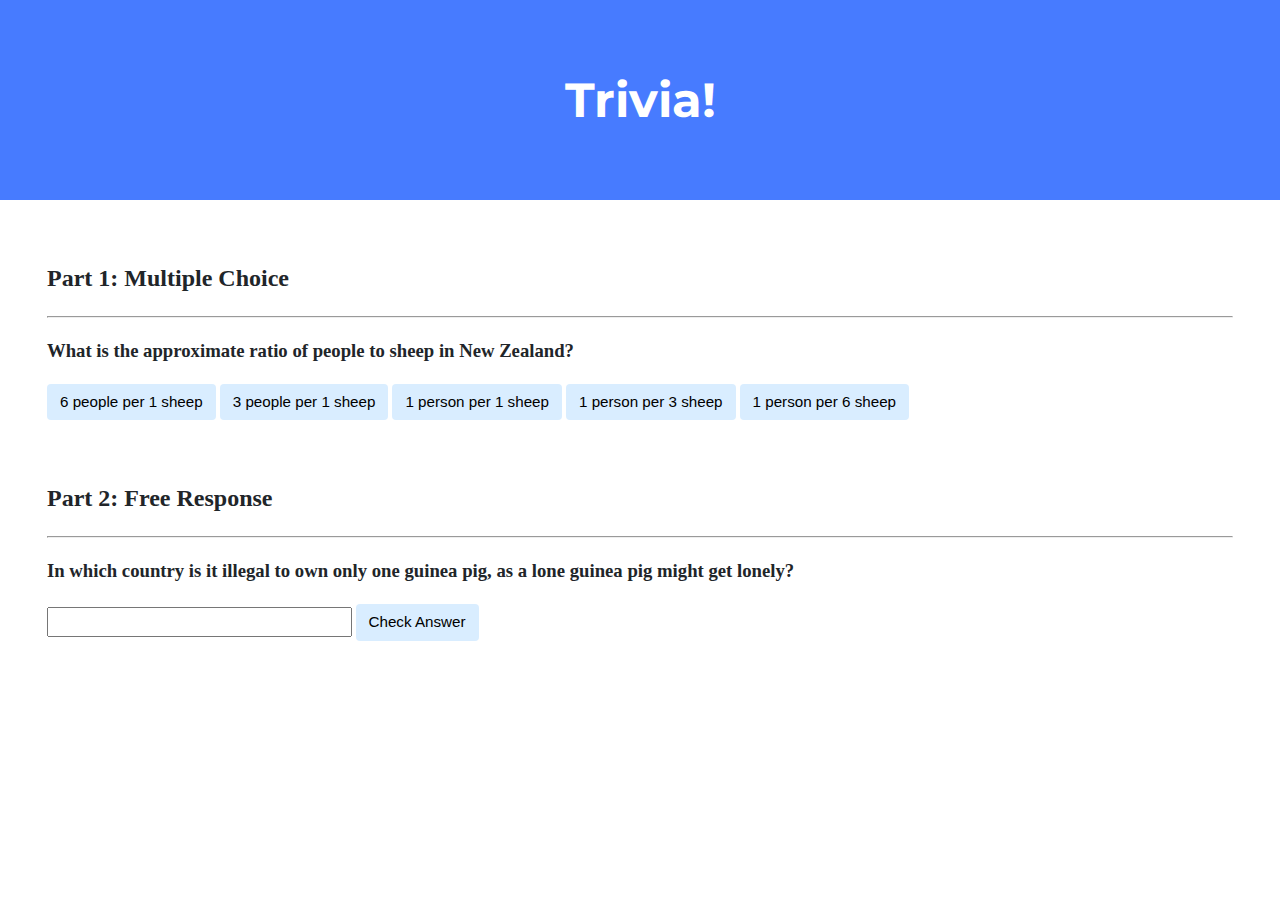
<file: 23 lab 8/01 trivia/index.html>
<!DOCTYPE html>

<html lang="en">
    <head>
        <link href="https://fonts.googleapis.com/css2?family=Montserrat:wght@500&display=swap" rel="stylesheet">
        <link href="styles.css" rel="stylesheet">
        <title>Trivia!</title>
        <script>
            // TODO: Add code to check answers to questions
            document.addEventListener('DOMContentLoaded', function()
            {
                let correct = document.querySelector('.correct');
                correct.addEventListener('click', function()
                {
                    correct.style.backgroundColor = 'green';
                    document.querySelector('#feedback1').innerHTML = 'Correct!';
                });

                let incorrects = document.querySelectorAll('.incorrect');
                for (let i = 0; i < incorrects.length; i++)
                {
                    incorrects[i].addEventListener('click', function()
                    {
                        incorrects[i].style.backgroundColor = 'red';
                        document.querySelector('#feedback1').innerHTML = 'Incorrect';
                    });
                }

                document.querySelector('#check').addEventListener('click', function ()
                {
                    let input = document.querySelector('input');
                    if (input.value === 'Switzerland')
                    {
                        input.style.backgroundColor = 'green';
                        document.querySelector('#feedback2').innerHTML = 'Correct!';
                    }
                    else
                    {
                        input.style.backgroundColor = 'red';
                        document.querySelector('#feedback2').innerHTML = 'Incorrect';
                    }
                });
            });
        </script>
    </head>
    <body>
        <div class="header">
            <h1>Trivia!</h1>
        </div>

        <div class="container">
            <div class="section">
                <h2>Part 1: Multiple Choice </h2>
                <hr>

                <!-- TODO: Add multiple choice question here -->
                <h3>What is the approximate ratio of people to sheep in New Zealand?</h3>

                <button class="incorrect">6 people per 1 sheep</button>
                <button class="incorrect">3 people per 1 sheep</button>
                <button class="incorrect">1 person per 1 sheep</button>
                <button class="incorrect">1 person per 3 sheep</button>
                <button class="correct">1 person per 6 sheep</button>

                <p id="feedback1"></p>
            </div>

            <div class="section">
                <h2>Part 2: Free Response</h2>
                <hr>

                <!-- TODO: Add free response question here -->
                <h3>In which country is it illegal to own only one guinea pig, as a lone guinea pig might get lonely?</h3>

                <input type="text">
                <button id="check">Check Answer</button>

                <p id="feedback2"></p>
            </div>
        </div>
    </body>
</html>
</file>
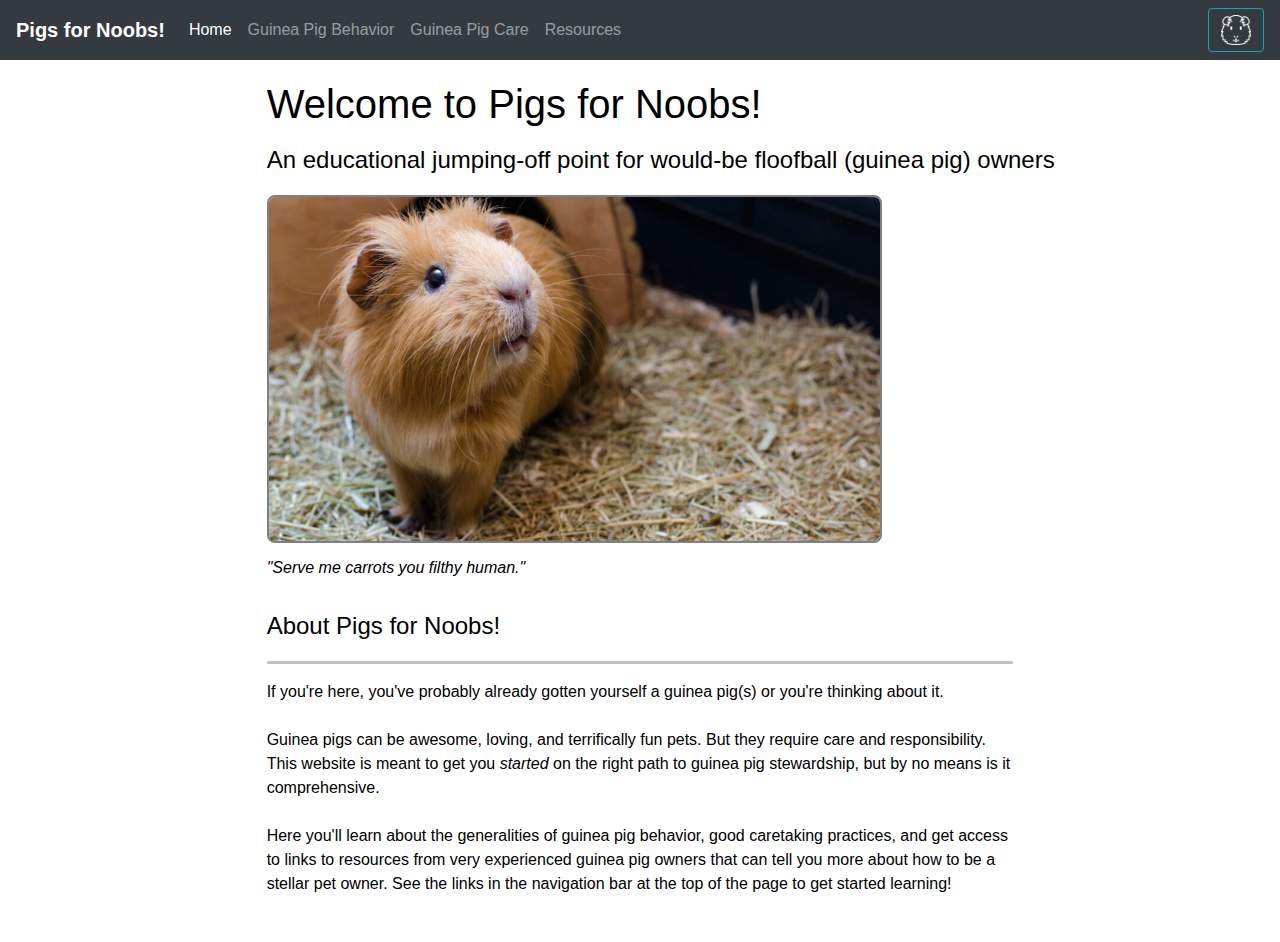
<file: 24 problem set 8/01 homepage/index.html>
<!DOCTYPE html>

<html lang="en">
    <head>
        <meta charset="utf-8">
        <meta name="viewport" content="width=device-width, initial-scale=1">
        <link href="https://cdn.jsdelivr.net/npm/bootstrap@5.2.3/dist/css/bootstrap.min.css" rel="stylesheet" integrity="sha384-rbsA2VBKQhggwzxH7pPCaAqO46MgnOM80zW1RWuH61DGLwZJEdK2Kadq2F9CUG65" crossorigin="anonymous">
        <script src="https://cdn.jsdelivr.net/npm/bootstrap@5.2.3/dist/js/bootstrap.bundle.min.js" integrity="sha384-kenU1KFdBIe4zVF0s0G1M5b4hcpxyD9F7jL+jjXkk+Q2h455rYXK/7HAuoJl+0I4" crossorigin="anonymous"></script>

        <link href="https://stackpath.bootstrapcdn.com/bootstrap/4.5.0/css/bootstrap.min.css" rel="stylesheet">

        <link href="styles.css" rel="stylesheet">
        <script>
            function play_sound(url)
            {
                new Audio(url).play();
            }
        </script>

        <title>Pigs For Noobs | Home</title>
    </head>
    <body>
        <nav class="navbar sticky-top navbar-expand-lg navbar-dark bg-dark">
            <a class="navbar-brand" href="index.html"><b>Pigs for Noobs!</b></a>
            <button class="navbar-toggler" type="button" data-toggle="collapse" data-target="#navbarSupportedContent" aria-controls="navbarSupportedContent" aria-expanded="false" aria-label="Toggle navigation">
                <span class="navbar-toggler-icon"></span>
            </button>
            <div class="collapse navbar-collapse" id="navbarSupportedContent">
                <ul class="navbar-nav mr-auto">
                    <li class="nav-item active">
                        <a class="nav-link" href="index.html">Home <span class="sr-only">(current)</span></a>
                    </li>
                    <li class="nav-item">
                        <a class="nav-link" href="behavior.html">Guinea Pig Behavior</a>
                    </li>
                    <li class="nav-item">
                        <a class="nav-link" href="care.html">Guinea Pig Care</a>
                    <li class="nav-item">
                        <a class="nav-link" href="resources.html">Resources</a>
                    </li>
                </ul>
                <button onclick="play_sound('sound/gpig_squeak.m4a')" type="button" class="btn btn-outline-info"><img src="images/gPigFace.png" alt="Image of a guinea pig face" width="30"></button>
            </div>
        </nav>

        <h1 style= "margin-left: 200pt;">Welcome to Pigs for Noobs!</h1>
        <h4 style= "margin-left: 200pt;">An educational jumping-off point for would-be floofball (guinea pig) owners</h4>
        <img class ="indent_img" src="images/GuineaPigMainPage.jpg" alt="A curious guinea pig out for treats" width="615">
        <h6 style="margin-left: 200pt; margin-top: 15px"><em>"Serve me carrots you filthy human."</em></h6>
        <h4 class="indent" style="margin-top: 25px; margin-bottom: 20px;">About Pigs for Noobs!</h4>
        <hr class="solid">
        <p class="indent" style="padding-bottom: 30px">
          If you're here, you've probably already gotten yourself a guinea pig(s)
          or you're thinking about it.<br><br>

          Guinea pigs can be awesome, loving, and terrifically fun pets.
          But they require care and responsibility. This website is meant to
          get you <em>started</em> on the right path to guinea pig stewardship, but by no means is it comprehensive.<br><br>

          Here you'll learn about the generalities of guinea pig behavior, good caretaking practices,
          and get access to links to resources from very experienced guinea pig owners that can tell you
          more about how to be a stellar pet owner. See the links in the navigation bar at the top of the page to
          get started learning!
        </p>
    </body>
</html>
</file>
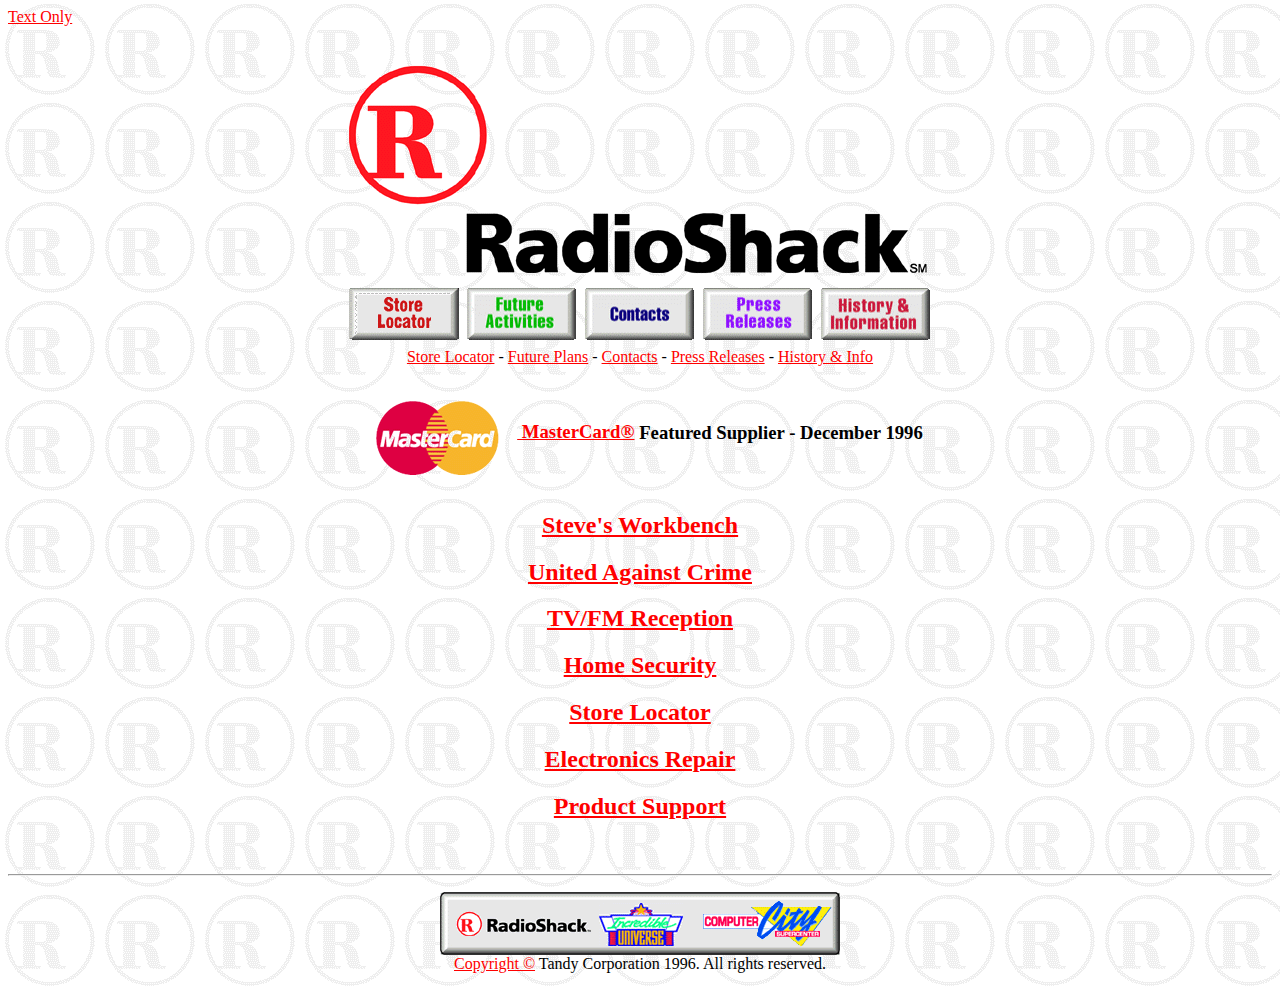
<file: 22 practice problems 8/01 redo/radio1996/index.html>
<html></html>
<title>RadioShack</title>
</head>
<body background="big_rgrey1.gif" bgcolor="#FFFFFF" text="#000000" link="#FF0000" alink="#8080FF" vlink="#008080">
<p><a href="http://www.radioshack.com/text/rsmain.html">Text Only</a></p>
<p align="center">
<a href="http://www.radioshack.com/rsfetur2.map">
<img src="rsfetur2.gif" alt="RadioShack" align="bottom" usemap="#rsmap" ismap border="0"></a> <br>
<map name="rsmap">
<area shape="rect" coords="8,246,122,297" href="http://www.radioshack.com/rsstorelocator/rszip?1">
<area shape="rect" coords="123,246,240,297" href="http://www.radioshack.com/rsfuture.html">
<area shape="rect" coords="241,246,358,297" href="http://www.tandy.com/contacts/">
<area shape="rect" coords="359,246,475,297" href="http://www.tandy.com/press.html">
<area shape="rect" coords="476,246,599,297" href="http://www.radioshack.com/history/">
</map>
<a href="http://www.radioshack.com/rsstorelocator/rszip?1">Store Locator</a> - <a href="http://www.radioshack.com/rsfuture.html">Future Plans</a> - <a href="http://www.tandy.com/contacts/contacts.html">Contacts</a> - <a href="http://www.tandy.com/press.html#RadioShack">Press Releases</a> - <a href="http://www.radioshack.com/history/information.html">History &amp; Info</a> </p>
<p></p>
<h3 align="center"><a href="http://www.mastercard.com/cp/cppc5.html"><img src="mclogo.gif" alt="MasterCard Logo" border="0" align="MIDDLE"> MasterCard&reg;</a> Featured Supplier - December 1996</h3>
<h2 align="center"><a href="http://www.radioshack.com/sw/sw/swbfront.htm">Steve's Workbench</a></h2>
<p></p>
<h2 align="center"><a href="http://www.unitedagainst.com/">United Against Crime</a></h2>
<h2 align="center"><a href="http://www.radioshack.com/howto/reception/">TV/FM Reception</a></h2>
<p></p>
<h2 align="center"><a href="http://www.radioshack.com/howto/security/">Home Security</a></h2>
<p></p>
<h2 align="center"><a href="http://www.radioshack.com/rsstorelocator/rszip?1">Store Locator</a></h2>
<p></p>
<h2 align="center"><a href="http://www.radioshack.com/history/repairshop.html">Electronics Repair</a></h2>
<p></p>
<h2 align="center"><a href="http://www.radioshack.com/support.html">Product Support</a></h2>
<p>&nbsp;</p>
<hr align="left">
<p align="center"><a href="http://www.tandy.com/index.html"><img src="longall.gif" alt="Site Selection Page" align="bottom" border="0"></a> <br>
<a href="http://www.tandy.com/trademark.html">Copyright &#169;</a> Tandy Corporation 1996. All rights reserved. </p>
</body>
</html>
</file>
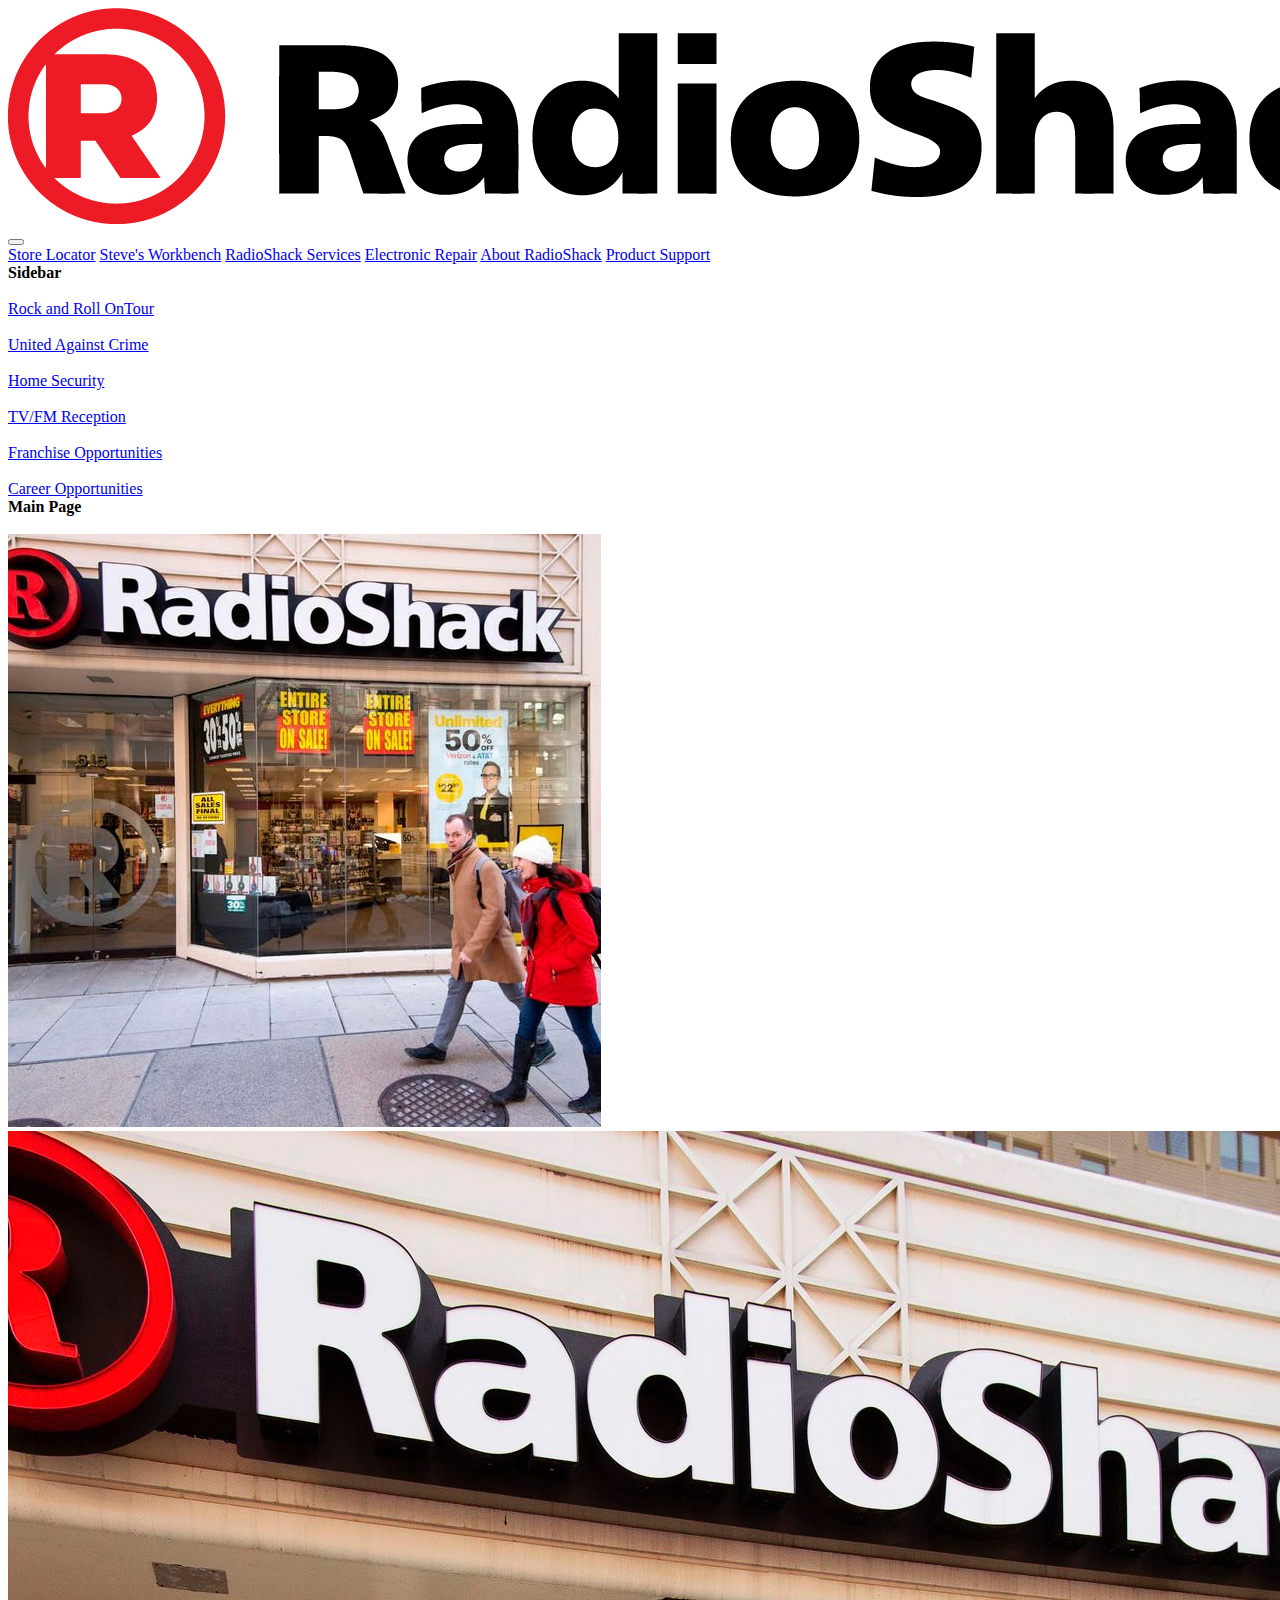
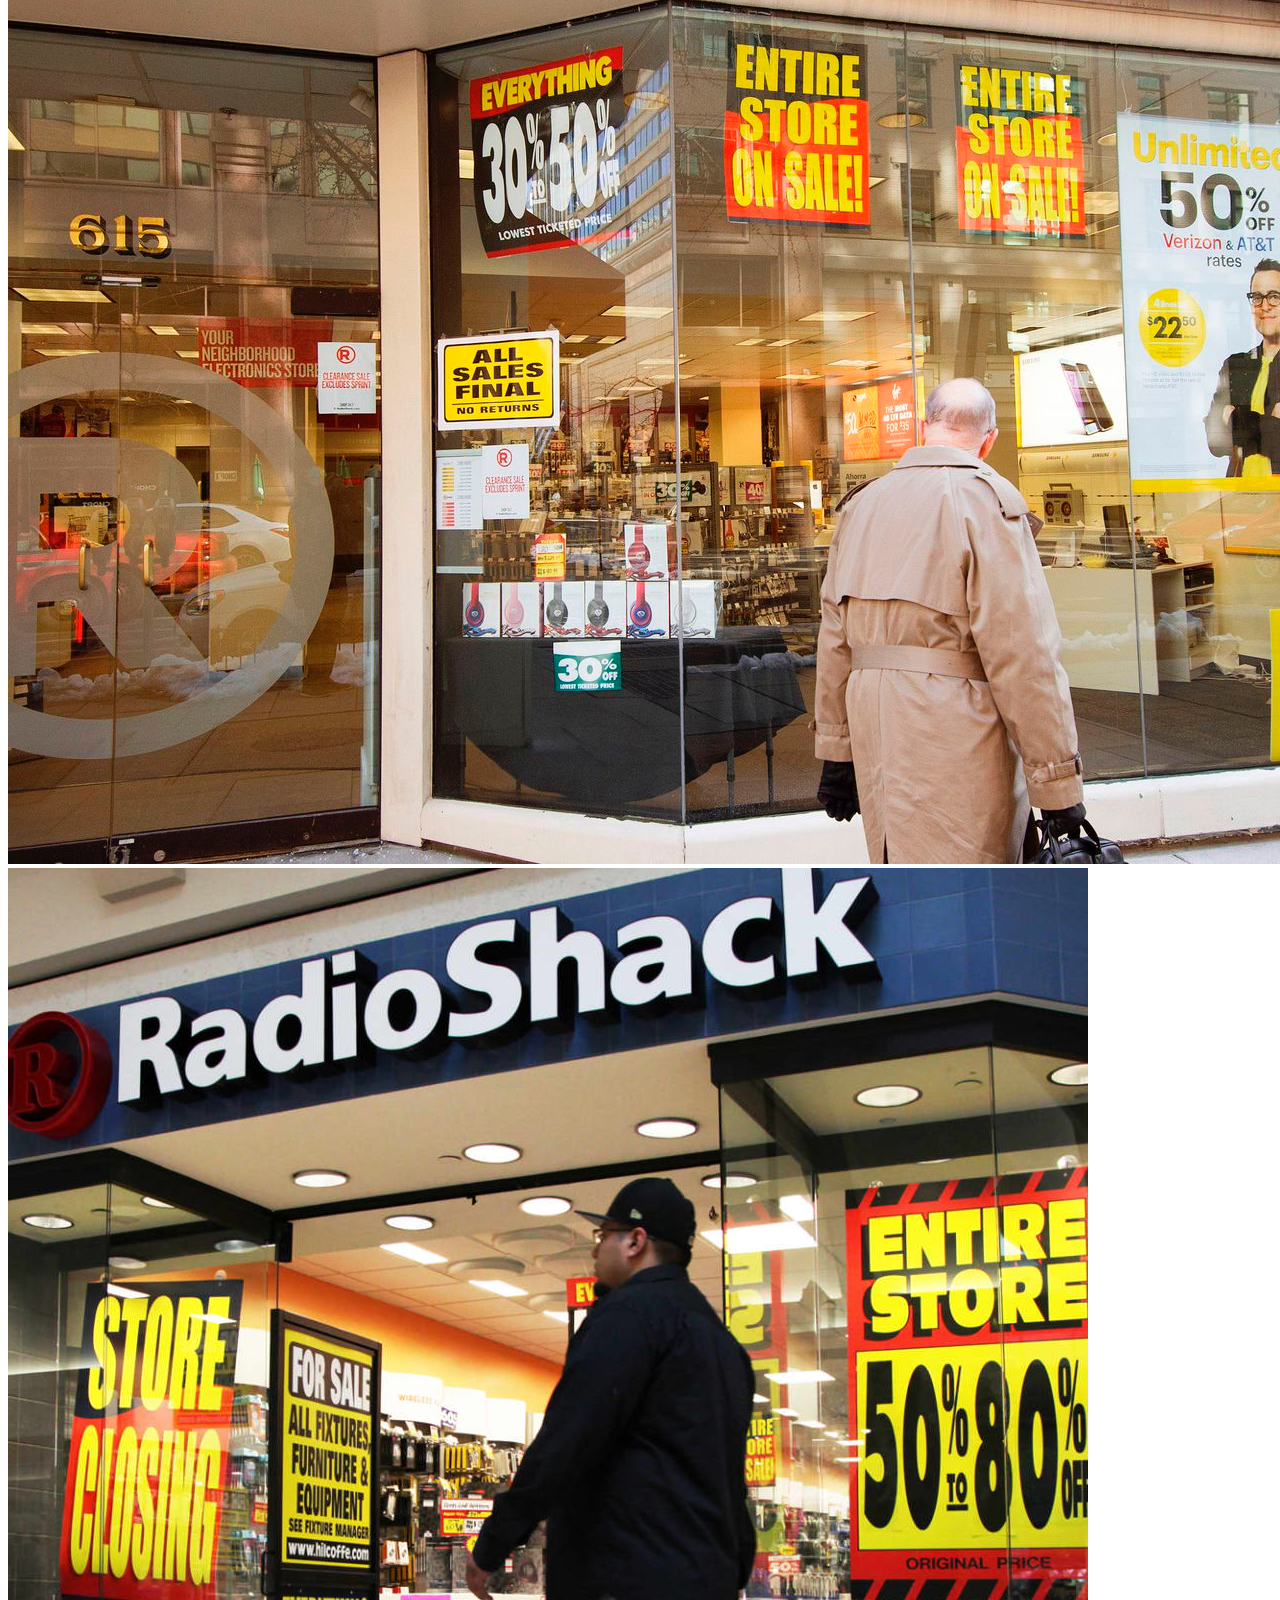
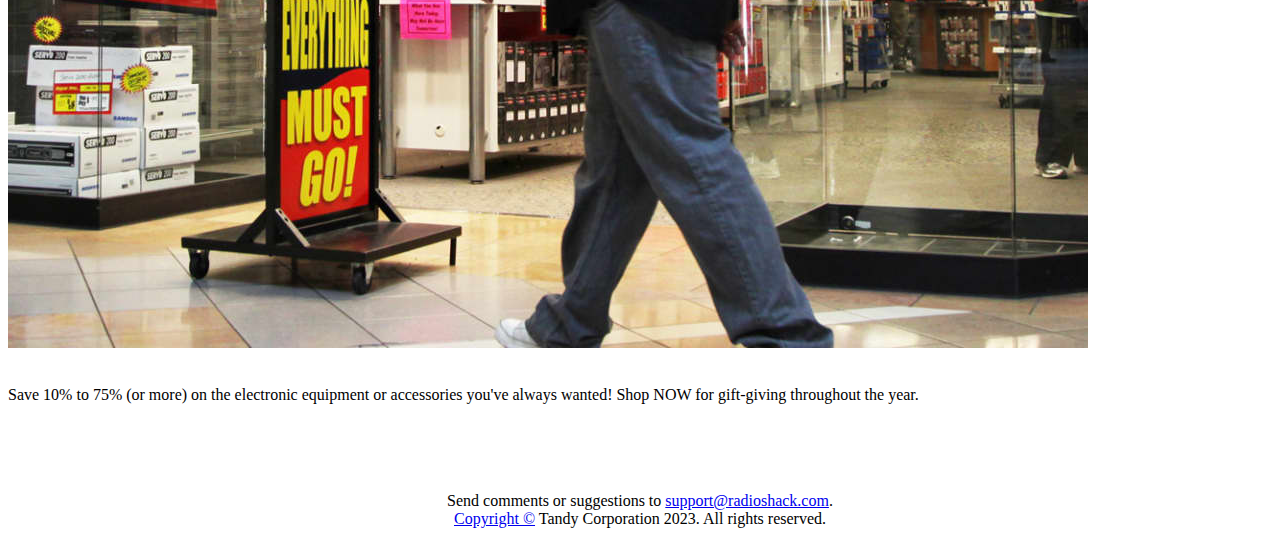
<file: 22 practice problems 8/01 redo/radiotoday/index.html>
<!doctype html>
<html lang="en">
  <head>
    <meta charset="utf-8">
    <meta name="viewport" content="width=device-width, initial-scale=1">
    <title>RadioShack</title>
    <link href="https://cdn.jsdelivr.net/npm/bootstrap@5.2.0/dist/css/bootstrap.min.css" rel="stylesheet" integrity="sha384-gH2yIJqKdNHPEq0n4Mqa/HGKIhSkIHeL5AyhkYV8i59U5AR6csBvApHHNl/vI1Bx" crossorigin="anonymous">
  </head>
  <body>
    <script src="https://cdn.jsdelivr.net/npm/bootstrap@5.2.0/dist/js/bootstrap.bundle.min.js" integrity="sha384-A3rJD856KowSb7dwlZdYEkO39Gagi7vIsF0jrRAoQmDKKtQBHUuLZ9AsSv4jD4Xa" crossorigin="anonymous"></script>

    <nav class="navbar navbar-expand-lg bg-light">
      <div class="container-fluid">
        <a class="navbar-brand" style="width: 20%" href="#">
          <img src="radioshack-logo.png" class="img-fluid" alt="Logo">
        </a>
        <button class="navbar-toggler" type="button" data-bs-toggle="collapse" data-bs-target="#navbarNavAltMarkup" aria-controls="navbarNavAltMarkup" aria-expanded="false" aria-label="Toggle navigation">
          <span class="navbar-toggler-icon"></span>
        </button>
        <div class="collapse navbar-collapse" id="navbarNavAltMarkup">
          <div class="navbar-nav">
            <a class="nav-link active" aria-current="page" href="#">Store Locator</a>
            <a class="nav-link" href="#">Steve's Workbench</a>
            <a class="nav-link" href="#">RadioShack Services</a>
            <a class="nav-link" href="#">Electronic Repair</a>
            <a class="nav-link" href="#">About RadioShack</a>
            <a class="nav-link" href="#">Product Support</a>
          </div>
        </div>
      </div>
    </nav>

    <div class="container text-center">
      <div class="row justify-content-start">
        <div class="col-4">
          <b> Sidebar </b> <br> <br>
          <div>
            <a href="#">
              Rock and Roll OnTour <br> <br>
            </a>
            <a href="#">
              United Against Crime <br> <br>
            </a>
            <a href="#">
              Home Security <br> <br>
            </a>
            <a href="#">
              TV/FM Reception <br> <br>
            </a>
            <a href="#">
              Franchise Opportunities <br> <br>
            </a>
            <a href="#">
              Career Opportunities
            </a>
          </div>
        </div>

        <div class="col-4">
          <b> Main Page </b> <br> <br>
          <div id="carouselExampleSlidesOnly" class="carousel slide" data-bs-ride="carousel">
            <div class="carousel-inner">
              <div class="carousel-item active">
                <img src="Slide1.png" class="d-block w-100" alt="Slide1">
              </div>
              <div class="carousel-item">
                <img src="Slide2.png" class="d-block w-100" alt="Slide2">
              </div>
              <div class="carousel-item">
                <img src="Slide3.png" class="d-block w-100" alt="Slide3">
              </div>
            </div>
          </div>

          <div>
            <p>
              <br> Save 10% to 75% (or more) on the electronic equipment or accessories you've always wanted! Shop NOW for gift-giving throughout the year.
            </p>
          </div>
        </div>
      </div>
    </div>
    <br> <br> <br> <br>
    <footer style="text-align: center;">
      Send comments or suggestions to <a href="mailto:support@radioshack.com">support@radioshack.com</a>.
      <br> <a href=#>Copyright ©</a> Tandy Corporation 2023. All rights reserved.
    </footer>
  </body>
</html>
</file>
<file: 23 lab 8/01 trivia/styles.css>
body {
    background-color: #fff;
    color: #212529;
    font-size: 1rem;
    font-weight: 400;
    line-height: 1.5;
    margin: 0;
    text-align: left;
}

.container {
    margin-left: auto;
    margin-right: auto;
    padding-left: 15px;
    padding-right: 15px;
}

.header {
    background-color: #477bff;
    color: #fff;
    margin-bottom: 2rem;
    padding: 2rem 1rem;
    text-align: center;
}

.section {
    padding: 0.5rem 2rem 1rem 2rem;
}

.section:hover {
    background-color: #f5f5f5;
    transition: color 2s ease-in-out, background-color 0.15s ease-in-out;
}

h1 {
    font-family: 'Montserrat', sans-serif;
    font-size: 48px;
}

button, input[type="submit"] {
    background-color: #d9edff;
    border: 1px solid transparent;
    border-radius: 0.25rem;
    font-size: 0.95rem;
    font-weight: 400;
    line-height: 1.5;
    padding: 0.375rem 0.75rem;
    text-align: center;
    transition: color 0.15s ease-in-out, background-color 0.15s ease-in-out, border-color 0.15s ease-in-out, box-shadow 0.15s ease-in-out;
    vertical-align: middle;
}


input[type="text"] {
    line-height: 1.8;
    width: 25%;
}

input[type="text"]:hover {
    background-color: #f5f5f5;
    transition: color 2s ease-in-out, background-color 0.15s ease-in-out;
}
</file>
<file: 24 problem set 8/01 homepage/styles.css>
.indent
{
    margin-left: 200pt;
    margin-right: 200pt;
    padding-bottom: 0px;
    padding-right: 0px;
    border-radius: 0px;
}
h1
{
    margin-left: 200pt;
    padding-top: 20px;
    padding-bottom: 0px;
    padding-right: 0px;
    border-radius: 0px;
}
h4
{
    margin-left: 200pt;
    padding-top: 10px;
    padding-bottom: 0px;
    padding-right: 0px;
    border-radius: 0px;
}
p
{
    margin-left: 200pt;
    margin-right: 200pt;
    padding-bottom: 0px;
    padding-right: 0px;
    border-radius: 0px;
}
.indent_img
{
    margin-top: 20px;
    margin-left: 200pt;
    margin-right: 200pt;
    border: 2px solid grey;
    border-radius: 8px;
}
body
{
    color: black;
    background-color: white;
}
hr.solid
{
    margin-left: 200pt;
    margin-right: 200pt;
    border-top: 3px solid #C0C0C0;
    border-radius: 5px;
}
iframe
{
    display: block;
    margin: auto;
}
img
{
    display: block;
    margin: auto;
}
</file>
